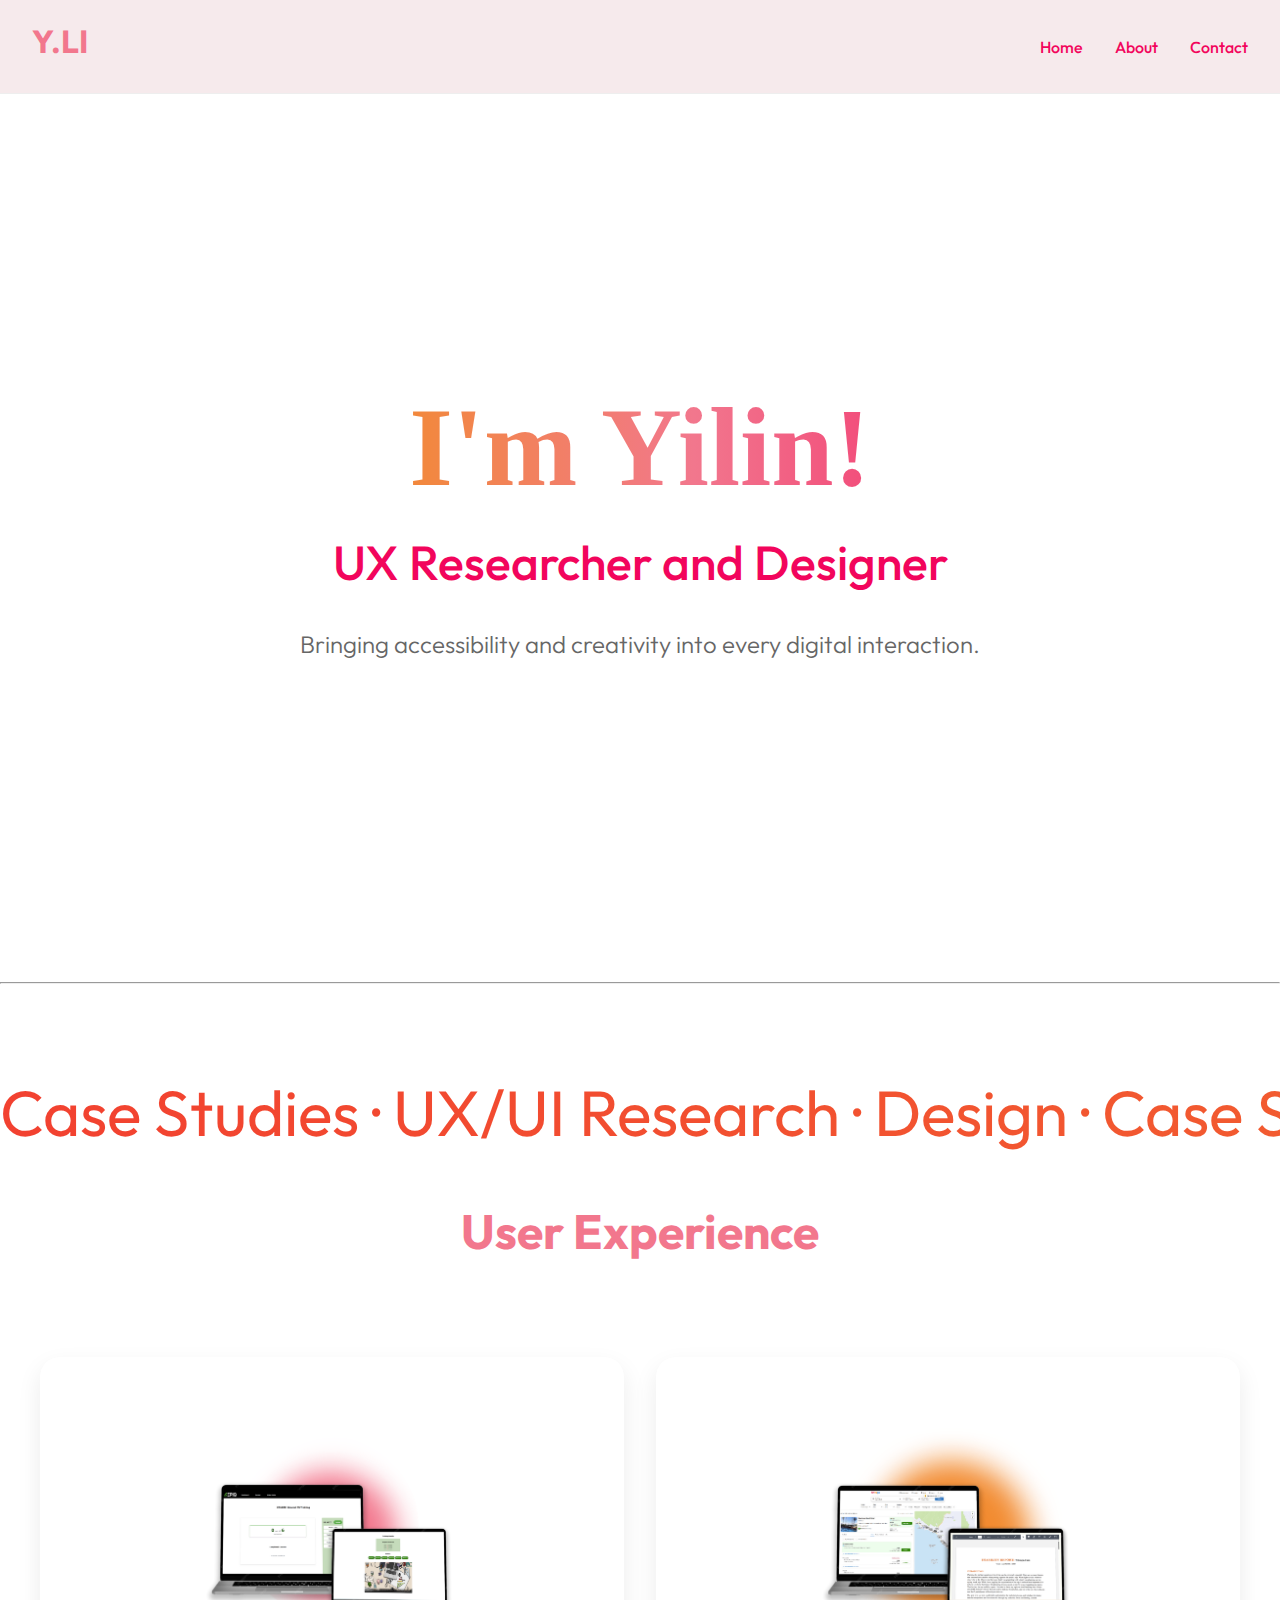
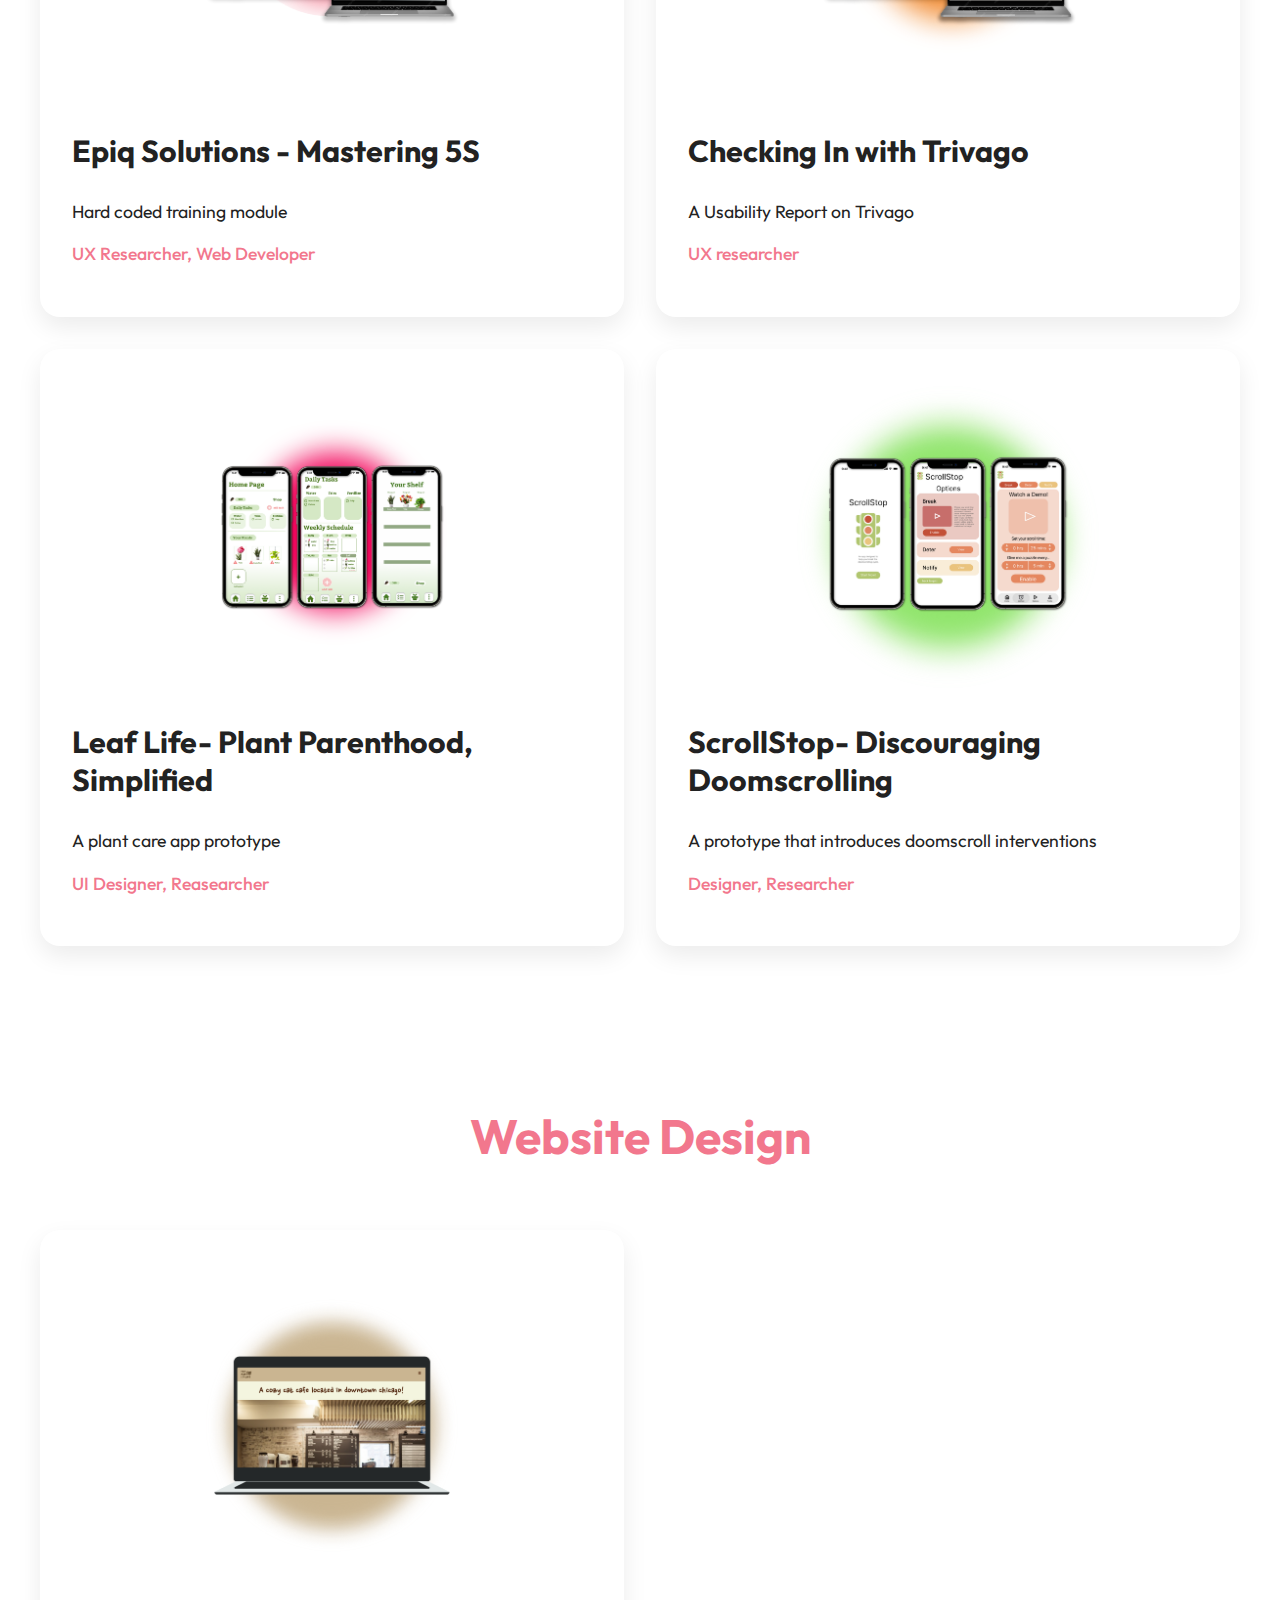
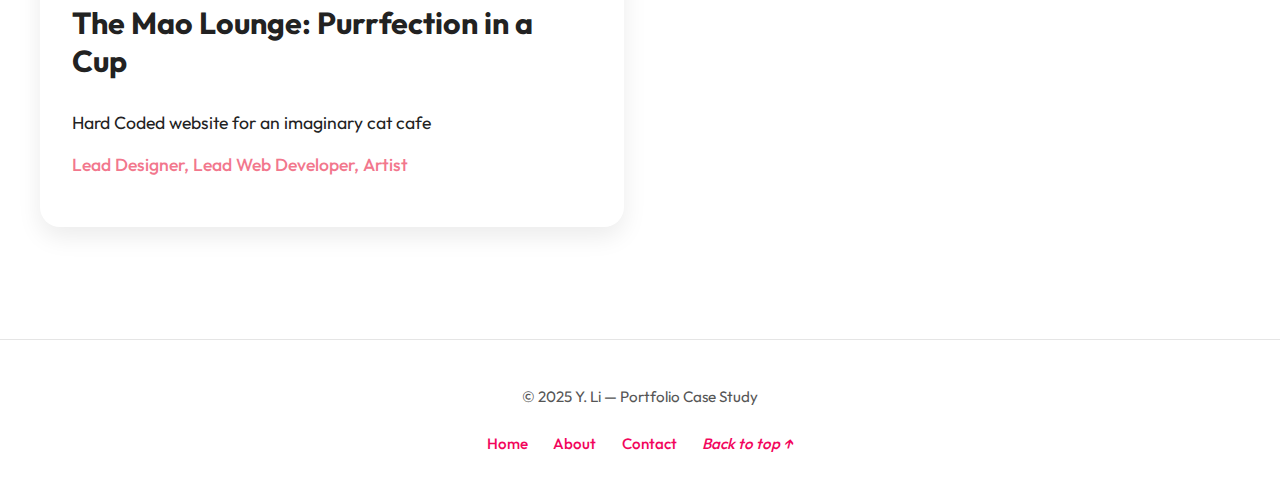
<file: index.html>
<!DOCTYPE html>
<html lang="en">

<head>
    <meta charset="UTF-8">
    <meta name="viewport" content="width=device-width, initial-scale=1.0">
    <title>Document</title>
    <link rel="stylesheet" href="home.css">
    <link rel="preconnect" href="https://fonts.googleapis.com">
    <link rel="preconnect" href="https://fonts.gstatic.com" crossorigin>
    <link href="https://fonts.googleapis.com/css2?family=Outfit:wght@100..900&display=swap" rel="stylesheet">

</head>

<body>
    <header>
        <h1 class="logo">Y.LI</h1>
        <nav>
            <a href="home.html">Home</a>
            <a href="about.html">About</a>
            <a href="contact.html">Contact</a>
        </nav>
    </header>

    <div class="intro">
        <h1>I'm Yilin!</h1>
        <h2>UX Researcher and Designer</h2>
        <h3>Bringing accessibility and creativity into every digital interaction.</h3>
    </div>

    <hr>

    <div class="carousel">
        <div class="carousel-track">
            <span>Case Studies · UX/UI Research · Design · Case Studies · UX/UI Research · Design · </span>
            <span>Case Studies · UX/UI Research · Design · Case Studies · UX/UI Research · Design · </span>
            <span>Case Studies · UX/UI Research · Design · Case Studies · UX/UI Research · Design · </span>
        </div>

        <section id="work">
        <h1 class="sub-sub-heading">User Experience</h1>


    </div>
    <div class="grid-container">
        <a href="case-5s.html" class="box">
            <img class="case-image" src="5s photo.png" alt="5S mockup">
            <h3>Epiq Solutions - Mastering 5S</h3>
            <p>Hard coded training module</p>
            <p class="role">UX Researcher, Web Developer</p>
        </a>
        <a href="study-trivago.html" class="box">
            <img class="case-image" src="trivago.png" alt="5S mockup">
            <h3>Checking In with Trivago</h3>
            <p>A Usability Report on Trivago</p>
            <p class="role">UX researcher</p>
        </a>

        <a href="project-leaflife.html" class="box">
            <img class="case-image" src="leaf.png" alt="5S mockup">
            <h3>Leaf Life- Plant Parenthood, Simplified</h3>
            <p>A plant care app prototype</p>
            <p class="role">UI Designer, Reasearcher</p>
        </a>
        <a href="scrollstop.html" class="box">
            <img class="case-image" src="scroll stop preview.png" alt="5S mockup">
            <h3>ScrollStop- Discouraging Doomscrolling</h3>
            <p>A prototype that introduces doomscroll
                    interventions</p>
            <p class="role">Designer, Researcher</p>
        </a>
    </div>

    <h1 class="sub-sub-headingtwo">Website Design</h1>

    <div class="grid-container">
        <a href="https://liyiyi13.github.io/maolounge/" class="box">
            <img class="case-image" src="maolounge.png" alt="5S mockup">
            <h3>The Mao Lounge: Purrfection in a Cup </h3>
            <p>Hard Coded website for an imaginary cat cafe</p>
            <p class="role">Lead Designer, Lead Web Developer, Artist </p>
        </a>


    </div>
    <footer>
        <div class="footer-container">
            <p class="footer-name">© 2025 Y. Li — Portfolio Case Study</p>
            <div class="footer-links">
                <a href="home.html">Home</a>
                <a href="about.html">About</a>
                <a href="contact.html">Contact</a>
                <a href="#top" class="back-to-top">Back to top ↑</a>
            </div>
        </div>
    </footer>







</body>


</html>
</file>
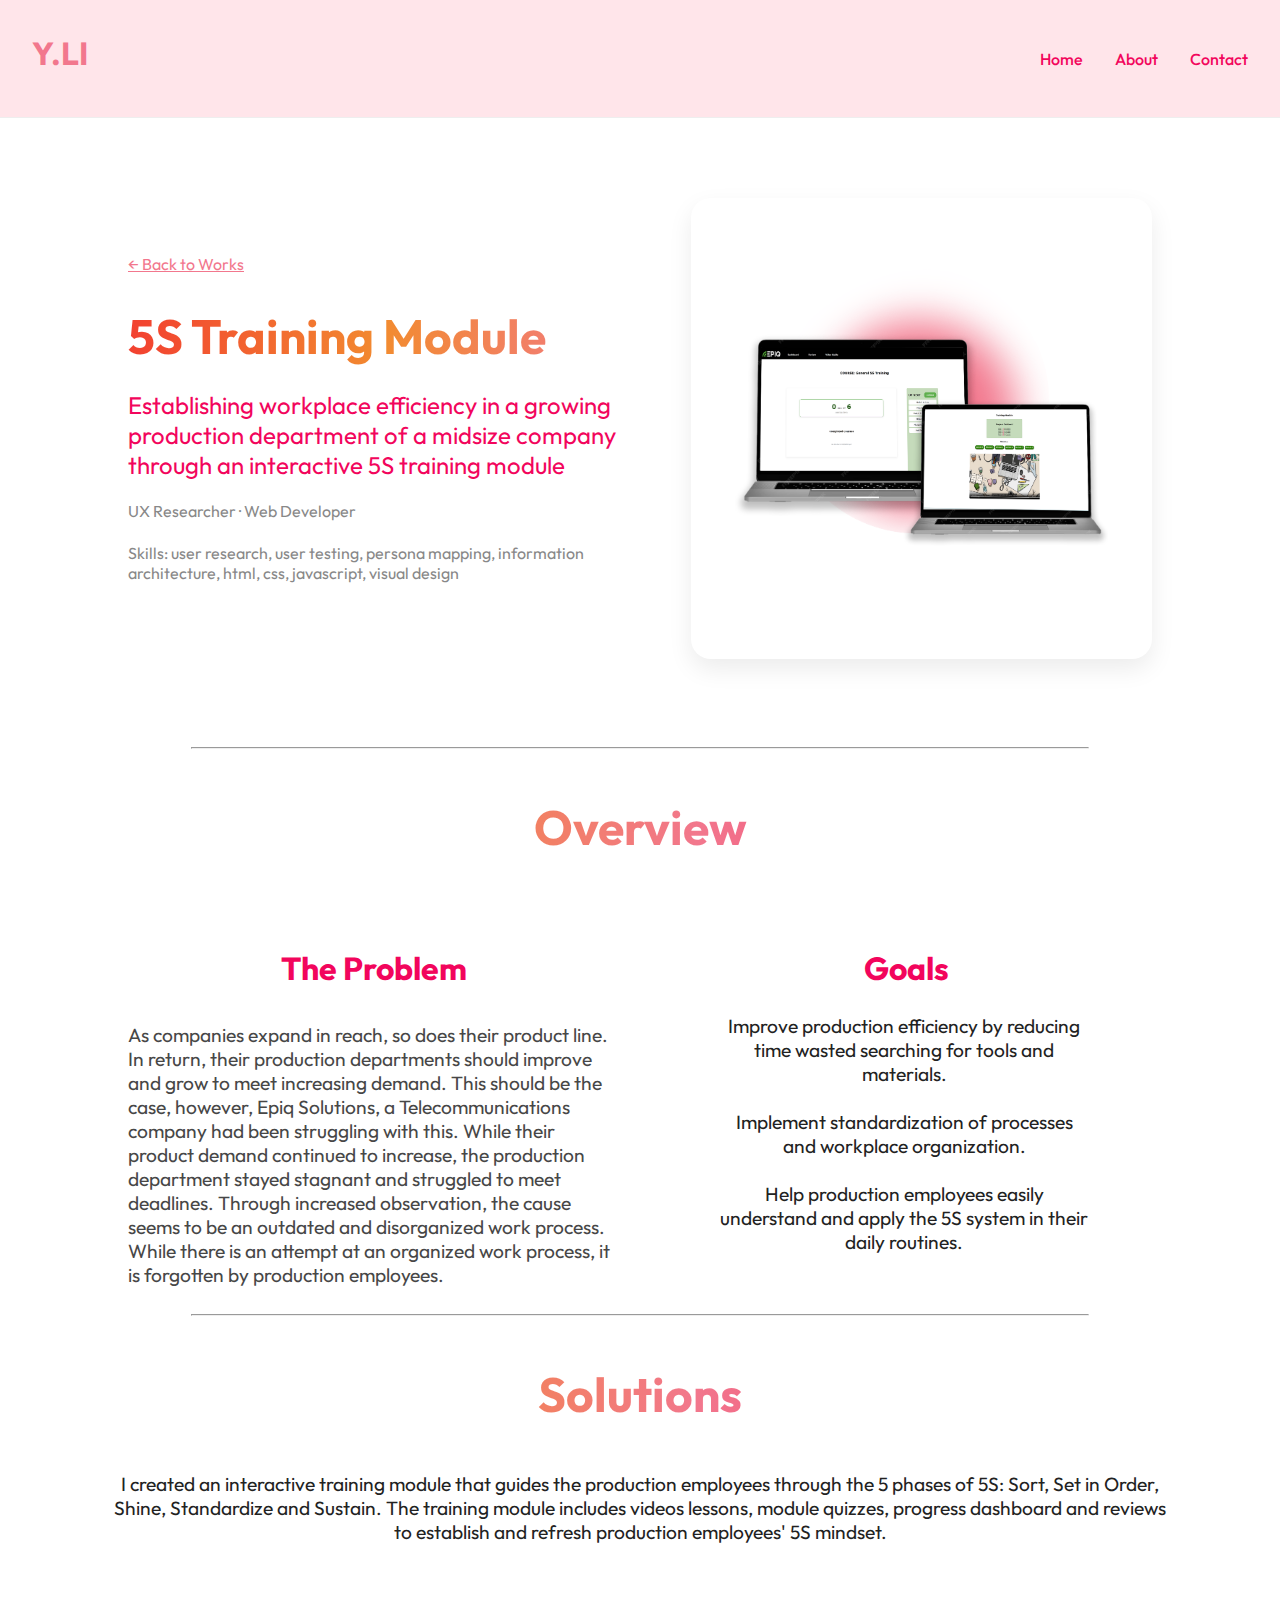
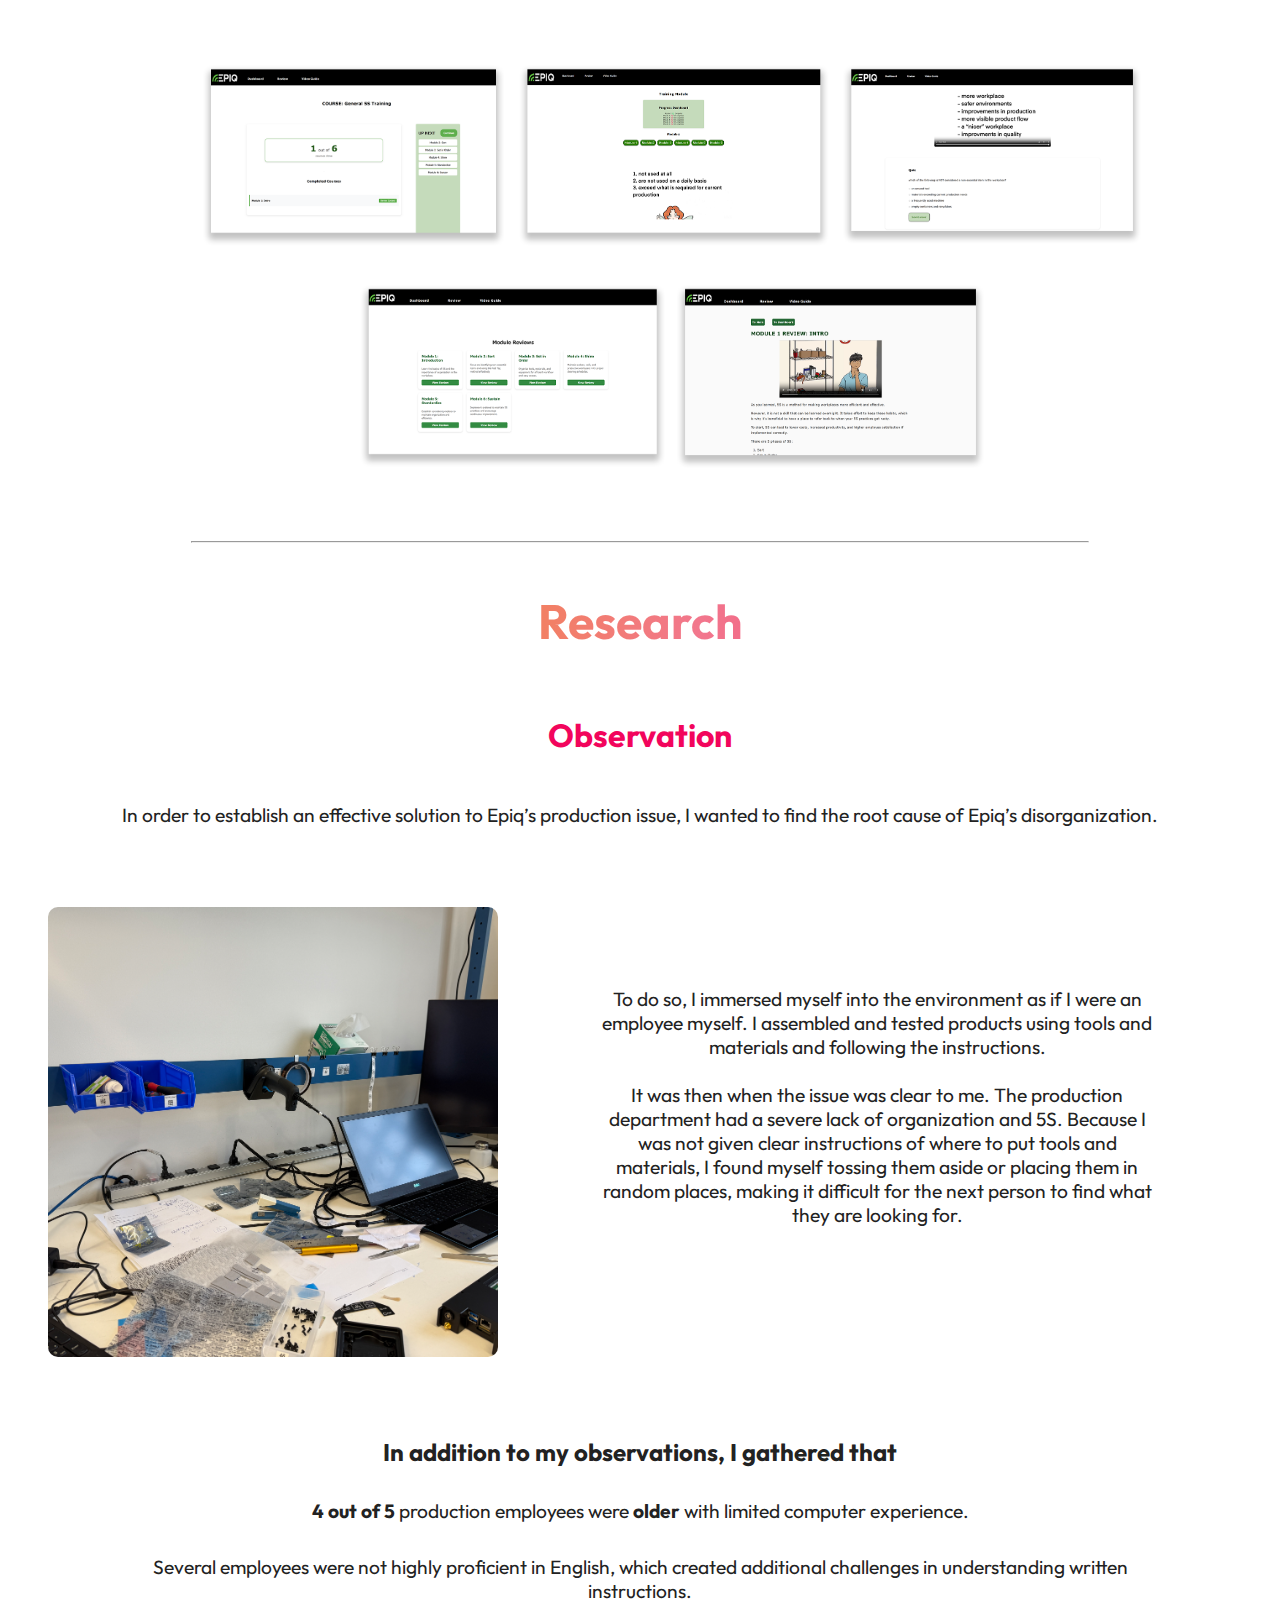
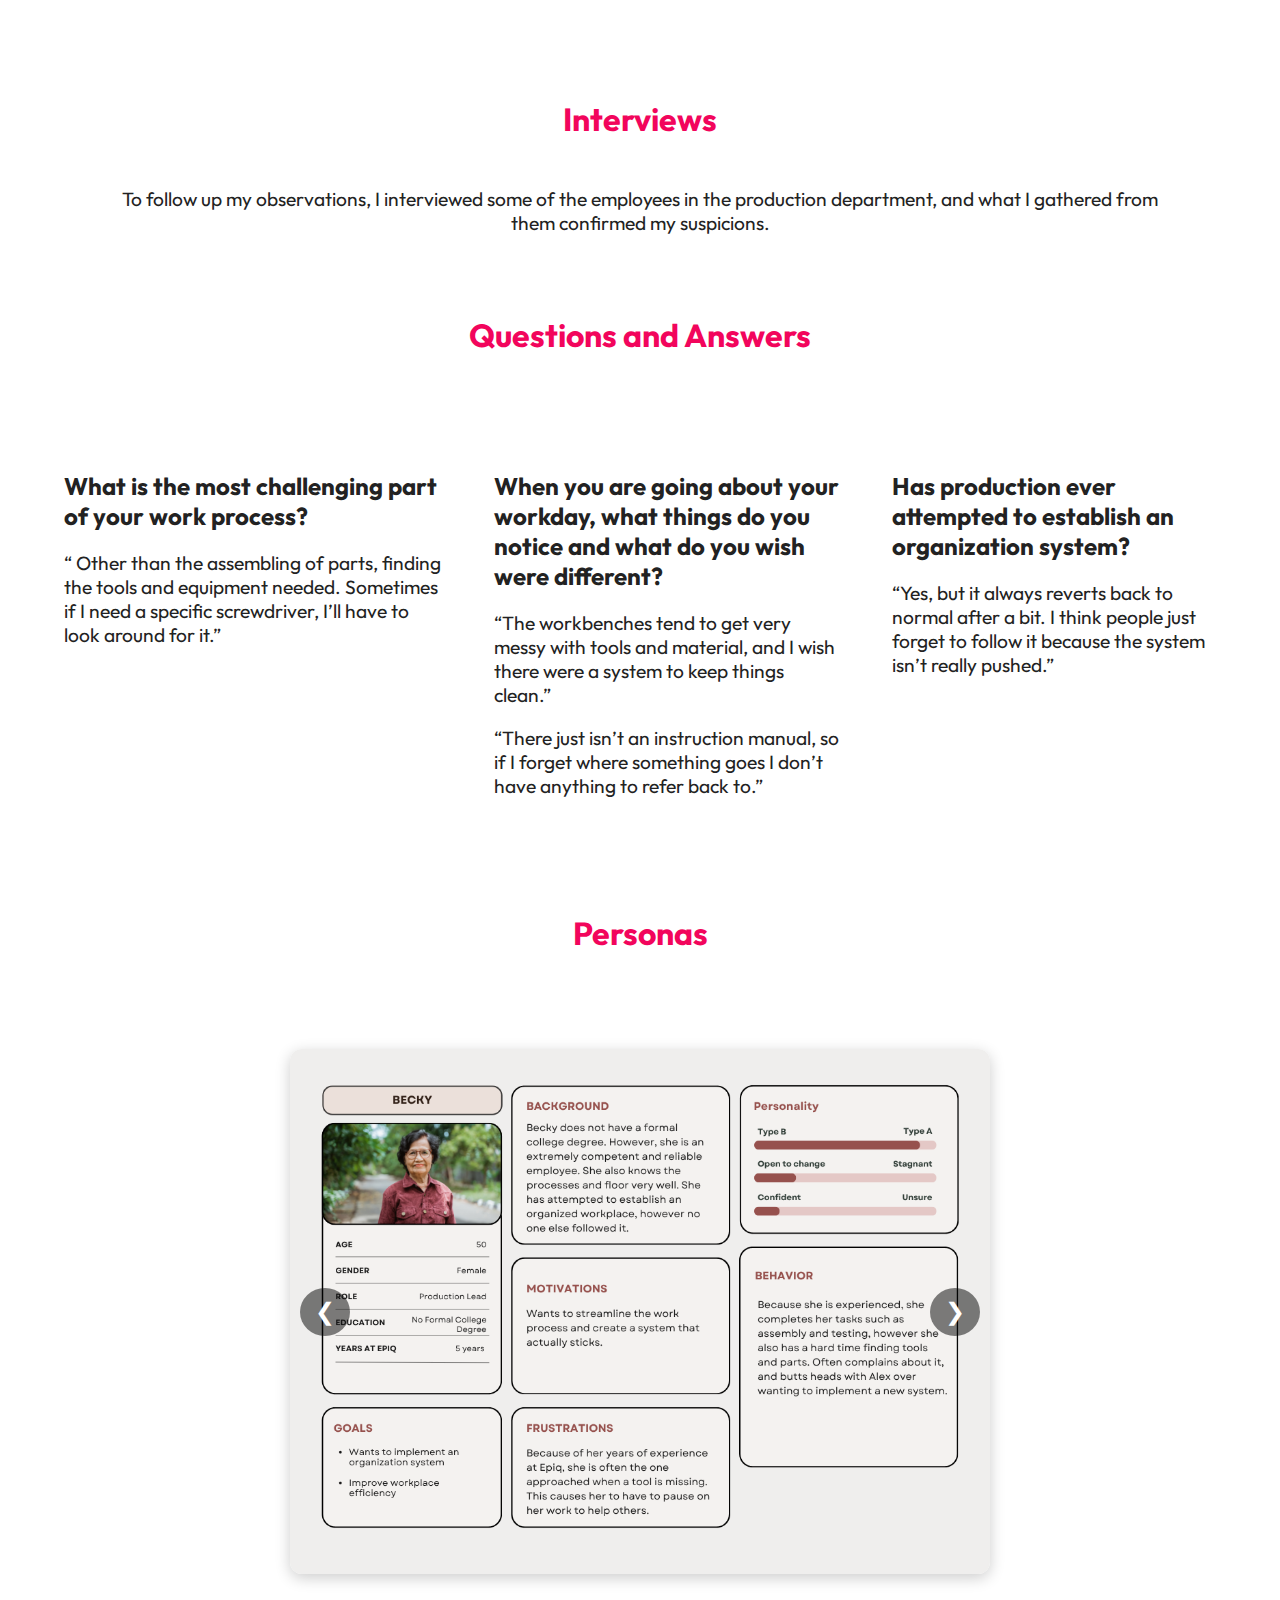
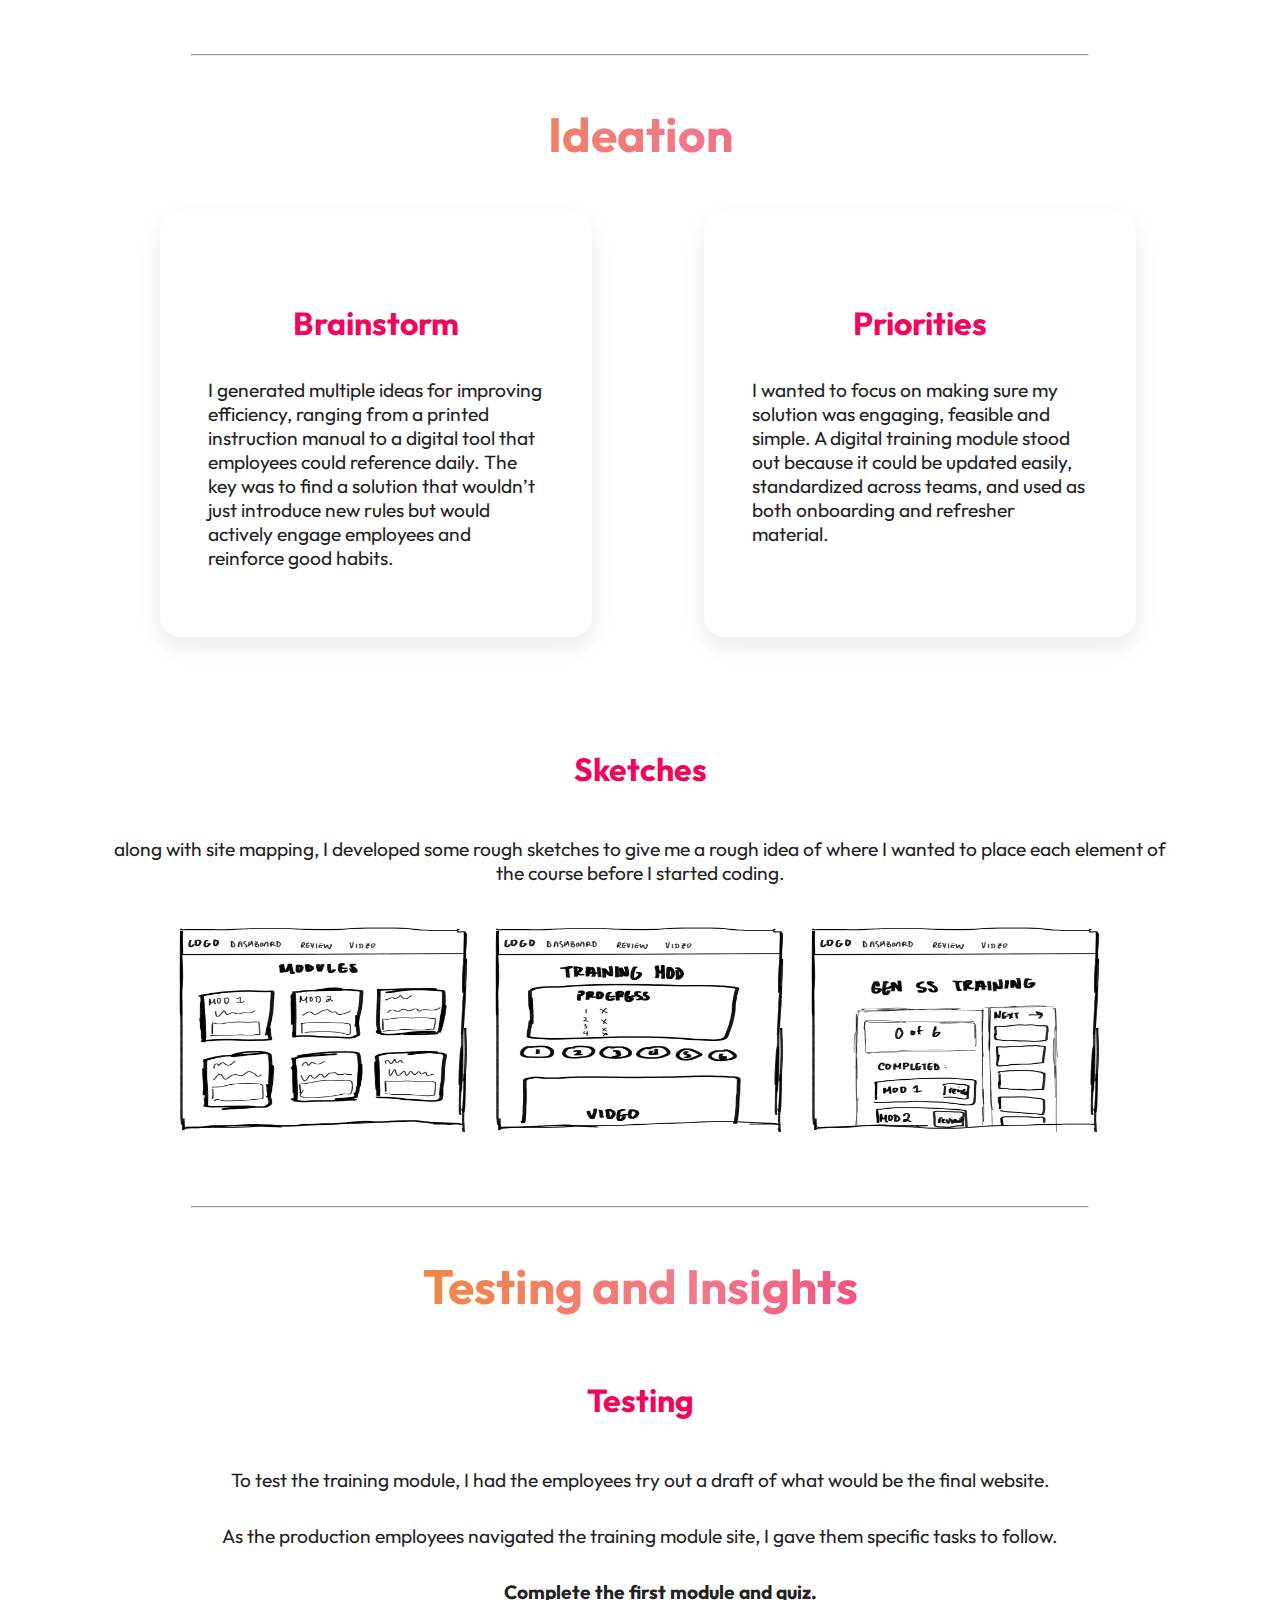
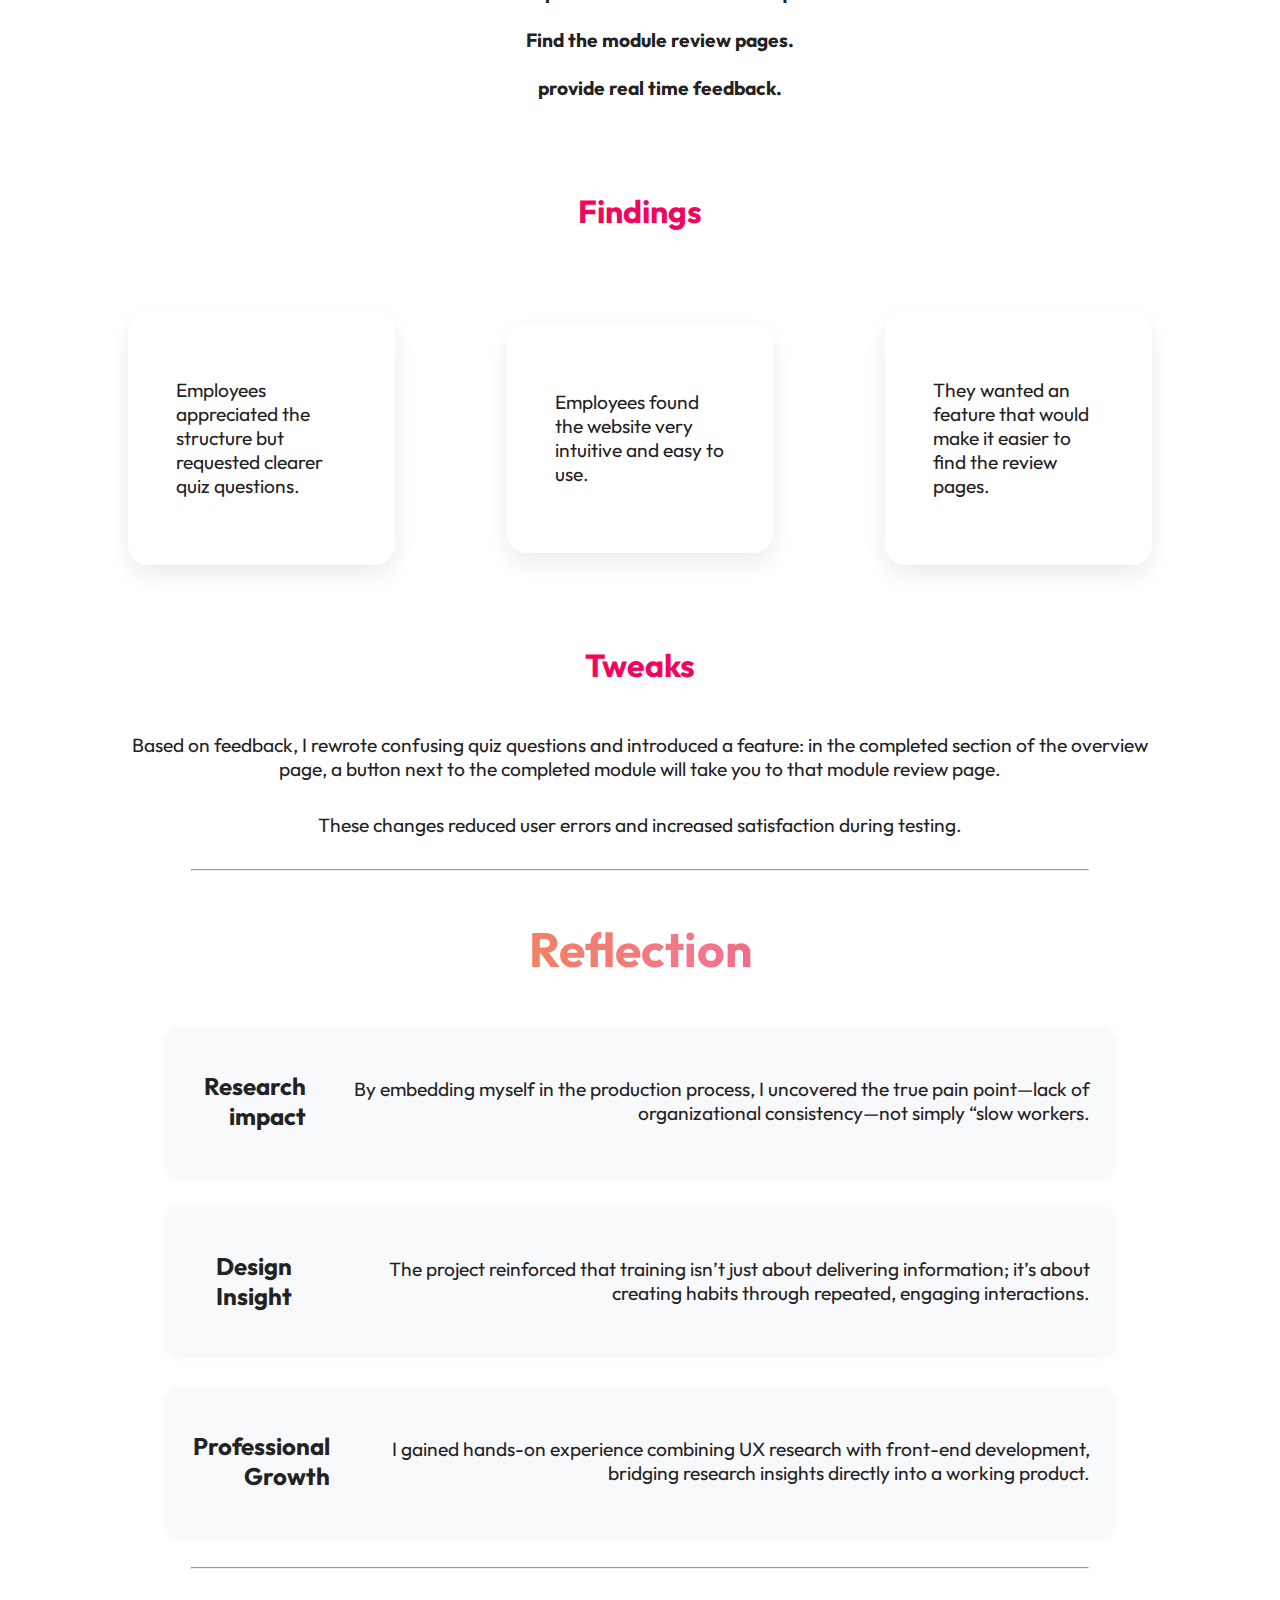
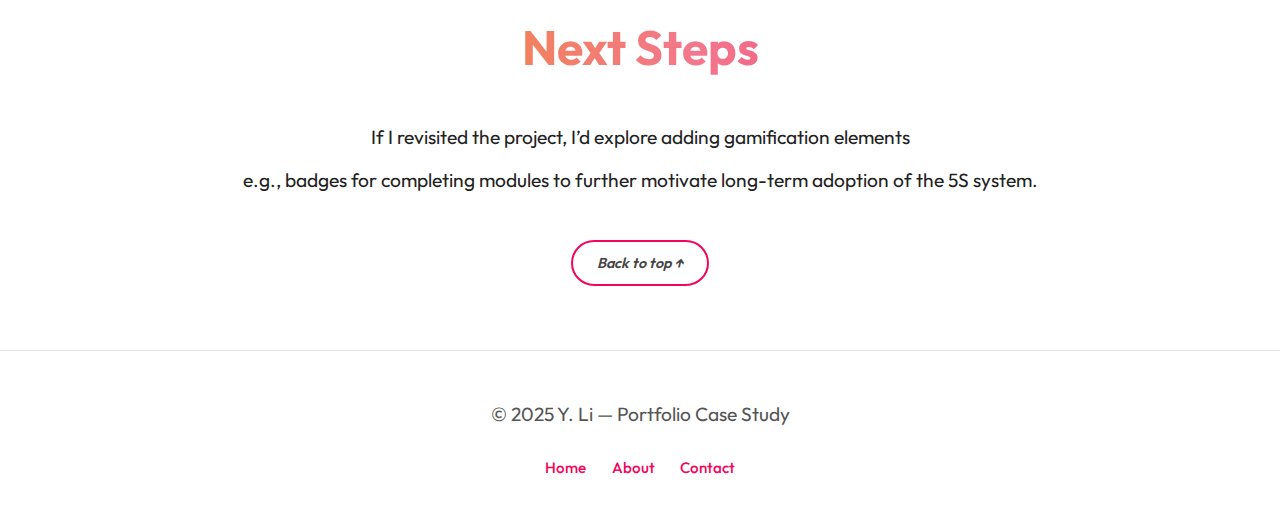
<file: case-5s.html>
<!DOCTYPE html>
<html lang="en">

<head>
    <meta charset="UTF-8">
    <meta name="viewport" content="width=device-width, initial-scale=1.0">
    <title>Document</title>
    <link rel="stylesheet" href="5s.css">
    <link rel="preconnect" href="https://fonts.googleapis.com">
    <link rel="preconnect" href="https://fonts.gstatic.com" crossorigin>
    <link href="https://fonts.googleapis.com/css2?family=Outfit:wght@100..900&display=swap" rel="stylesheet">


</head>

<body>

    <header>
        <h1 class="logo">Y.LI</h1>
        <nav>
            <a href="home.html">Home</a>
            <a href="about.html">About</a>
            <a href="contact.html">Contact</a>
        </nav>
    </header>

    <div class="container">
        <div class="case">
            <div class="case-info">
                <a href="index.html#work" class="back-to-work">← Back to Works</a>

                <h1>5S Training Module</h1>
                <h3>Establishing workplace efficiency in a growing production department of a midsize company through an
                    interactive 5S training module </h3>
                <h4>UX Researcher · Web Developer</h4>
                <h4>Skills: user research, user testing, persona mapping, information architecture, html, css,
                    javascript,
                    visual design</h4>
            </div>
            <img class="case-info-img" src="5s photo.png" alt="mockup">
        </div>

        <hr>

        <h1 class="section-heading">Overview</h1>

        <div class="overview">
            <div class="problem">
                <h2 class="subheading">The Problem</h2>
                <p>As companies expand in reach, so does their product line. In return, their production departments
                    should
                    improve and grow to meet increasing demand. This should be the case, however, Epiq Solutions, a
                    Telecommunications company had been struggling with this. While their product demand continued to
                    increase, the production department stayed stagnant and struggled to meet deadlines. Through
                    increased
                    observation, the cause seems to be an outdated and disorganized work process. While there is an
                    attempt
                    at an organized work process, it is forgotten by production employees. </p>
            </div>
            <div class="goals">
                <h2 class="subheading"> Goals </h2>
                <ul class="goal">
                    <li>Improve production efficiency by reducing time wasted searching for tools and materials.</li>
                    <br>
                    <li>Implement standardization of processes and workplace organization.</li>
                    <br>
                    <li>Help production employees easily understand and apply the 5S system in their daily routines.
                    </li>
                </ul>
            </div>
        </div>

        <hr>

        <h2 class="section-heading">Solutions</h2>
        <p class="paragraph"> I created an interactive training module that guides the production employees through the
            5
            phases of 5S: Sort, Set in Order, Shine, Standardize and Sustain. The training module includes videos
            lessons,
            module quizzes, progress dashboard and reviews to establish and refresh production employees' 5S mindset.
        </p>
        <img class="example" src="training.png" alt="training mod photo">

        <hr>
        <h1 class="section-heading">Research</h1>

        <div class="observation">
            <h2 class="subheading"> Observation </h2>
            <p class="paragraph">In order to establish an effective solution to Epiq’s production issue, I wanted to
                find the root cause
                of
                Epiq’s disorganization.</p>
            <div class="observation-box">
                <img class="workspace" src="IMG_7063.jpg" alt="workspace">
                <p class="obs-text">To do so, I immersed myself into the environment as if I were an employee myself. I
                    assembled and tested
                    products using tools and materials and following the instructions.
                    <br>
                    <br>
                    It was then when the issue was clear
                    to me. The production department had a severe lack of organization and 5S. Because I was not given
                    clear
                    instructions of where to put tools and materials, I found myself tossing them aside or placing them
                    in
                    random places, making it difficult for the next person to find what they are looking for.
                </p>
            </div>

            <div>
                <h2> In addition to my observations, I gathered that</h2>
                <p class="paragraph">
                    <strong>4 out of 5</strong> production employees were <strong>older</strong> with limited computer
                    experience.
                </p>
                <p class="paragraph">Several employees were <bold>not highly proficient in English,</bold> which created
                    additional
                    challenges in understanding written instructions.</p>

            </div>
        </div>

        <div class="interview-main">
            <h2 class="subheading">Interviews</h2>
            <p class="paragraph-interview">To follow up my observations, I interviewed some of the employees in the
                production
                department, and what I gathered from them confirmed my suspicions.
            </p>
            <h2 class="subheading">Questions and Answers</h2>
            <div class="interview">
                <div class="interview-box">
                    <h2>What is the most challenging part of your work process?</h2>
                    <p>“ Other than the assembling of parts, finding the tools and equipment needed. Sometimes
                        if I need
                        a specific screwdriver, I’ll have to look around for it.”</p>
                </div>
                <div class="interview-box">
                    <h2>When you are going about your workday, what things do you notice and what do you wish
                        were
                        different?</h2>
                    <p>“The workbenches tend to get very messy with tools and material, and I wish there were a
                        system
                        to keep things clean.”</p>
                    <p>“There just isn’t an instruction manual, so if I forget where something goes I don’t have
                        anything to refer back to.”</p>
                </div>
                <div class="interview-box">
                    <h2>Has production ever attempted to establish an organization system?</h2>
                    <p>“Yes, but it always reverts back to normal after a bit. I think people just forget to
                        follow it
                        because the system isn’t really pushed.”</p>
                </div>
            </div>
        </div>


        <h2 class="subheading">Personas</h2>
        <div class="interview">
            <div class="slider">
                <div class="slides">
                    <img src="1.png" class="active">
                    <img src="2.png">
                    <img src="3.png">
                </div>

                <button class="prev">&#10094;</button>
                <button class="next">&#10095;</button>
            </div>
        </div>

        <hr>

        <h1 class="section-heading">Ideation</h1>
        <div class="brainstorm">
            <div class="page">
                <h2 class="subheading">Brainstorm</h2>
                <p>I generated multiple ideas for improving efficiency, ranging from a printed instruction manual to a
                    digital tool that employees could reference daily. The key was to find a solution that wouldn’t just
                    introduce new rules but would actively engage employees and reinforce good habits.</p>

            </div>
            <div class="page">
                <h2 class="subheading">Priorities</h2>
                <p> I wanted to focus on making sure my solution was engaging, feasible and simple. A digital training
                    module stood out because it could be updated easily, standardized across teams, and used as both
                    onboarding and refresher material.</p>
            </div>
        </div>

        <h2 class="subheading">Sketches</h2>
        <div>
            <p class="paragraph"> along with site mapping, I developed some rough sketches to give me a rough idea of
                where I
                wanted
                to place each element of the course before I started coding. </p>
            <div class="sketch-img-box">
                <img class="sketch-img" src="Untitled_Artwork.jpg" alt="">
                <img class="sketch-img" src="Untitled_Artwork 1.jpg" alt="">
                <img class="sketch-img" src="Untitled_Artwork 2.jpg" alt="">
            </div>
        </div>

        <hr>

        <h1 class="section-heading">Testing and Insights</h1>
        <h2 class="subheading">Testing</h2>
        <p class="paragraph"> To test the training module, I had the employees try out a draft of what would be the final website.</p>
        <p class="paragraph">As the production employees navigated the training module site, I gave them specific tasks
            to
            follow. 
        </p>
        <ul>
            <strong>
                <li>Complete the first module and quiz.</li>
                <br>
                <li>Find the module review pages.</li>
                <br>
                <li>provide real time feedback.</li>
            </strong>
        </ul>
        <h2 class="subheading">Findings</h2>
        <div class="brainstorm-2">
            <div class="page">
                <p>Employees appreciated the structure but requested clearer quiz questions. </p>
            </div>
            <div class="page">
                <p>Employees found the website very intuitive and easy to use.</p>
            </div>
            <div class="page">
                <p>They wanted an feature that would make it easier to find the review pages.</p>
            </div>
        </div>
        <h1 class="subheading">Tweaks</h1>
        <p class="paragraph">Based on feedback, I rewrote confusing quiz questions and introduced
            a feature: in the completed section of the overview page, a button next to the completed module
            will
            take you to that module review page.
        </p>
        <p class="paragraph">
            These changes reduced user errors and increased satisfaction during testing.
        </p>
        <hr>
        <h1 class="section-heading">Reflection</h1>
        <div class="reflection-left">
            <h2>Research impact</h2>
            <p>By embedding myself in the production process, I uncovered the true pain point—lack of
                organizational consistency—not simply “slow workers.</p>
        </div>
        <div class="reflection-left">
            <h2>Design Insight</h2>
            <p>The project reinforced that training isn’t just about delivering information; it’s about
                creating
                habits through repeated, engaging interactions.</p>

        </div>
        <div class="reflection-left">
            <h2>Professional Growth</h2>
            <p> I gained hands-on experience combining UX research with front-end development, bridging
                research
                insights directly into a working product.</p>
        </div>
        <hr>
        <h1 class="section-heading">Next Steps</h1>
        <div class="paragraph">
            <p>If I revisited the project, I’d explore adding gamification elements</p>
            <p>e.g., badges for completing modules to further motivate long-term adoption of the 5S system.</p>
        </div>

    </div>
    <a href="#top" class="back-to-top">Back to top ↑</a>
    <footer>
        <div class="footer-container">
            <p class="footer-name">© 2025 Y. Li — Portfolio Case Study</p>
            <div class="footer-links">
                <a href="home.html">Home</a>
                <a href="about.html">About</a>
                <a href="contact.html">Contact</a>
            </div>
        </div>
    </footer>






    <script>
        const slides = document.querySelectorAll('.slides img');
        let current = 0;

        function showSlide(index) {
            slides.forEach(img => img.classList.remove('active'));
            slides[index].classList.add('active');
        }

        document.querySelector('.next').addEventListener('click', () => {
            current = (current + 1) % slides.length;
            showSlide(current);
        });

        document.querySelector('.prev').addEventListener('click', () => {
            current = (current - 1 + slides.length) % slides.length;
            showSlide(current);
        });
    </script>

</body>


</html>
</file>
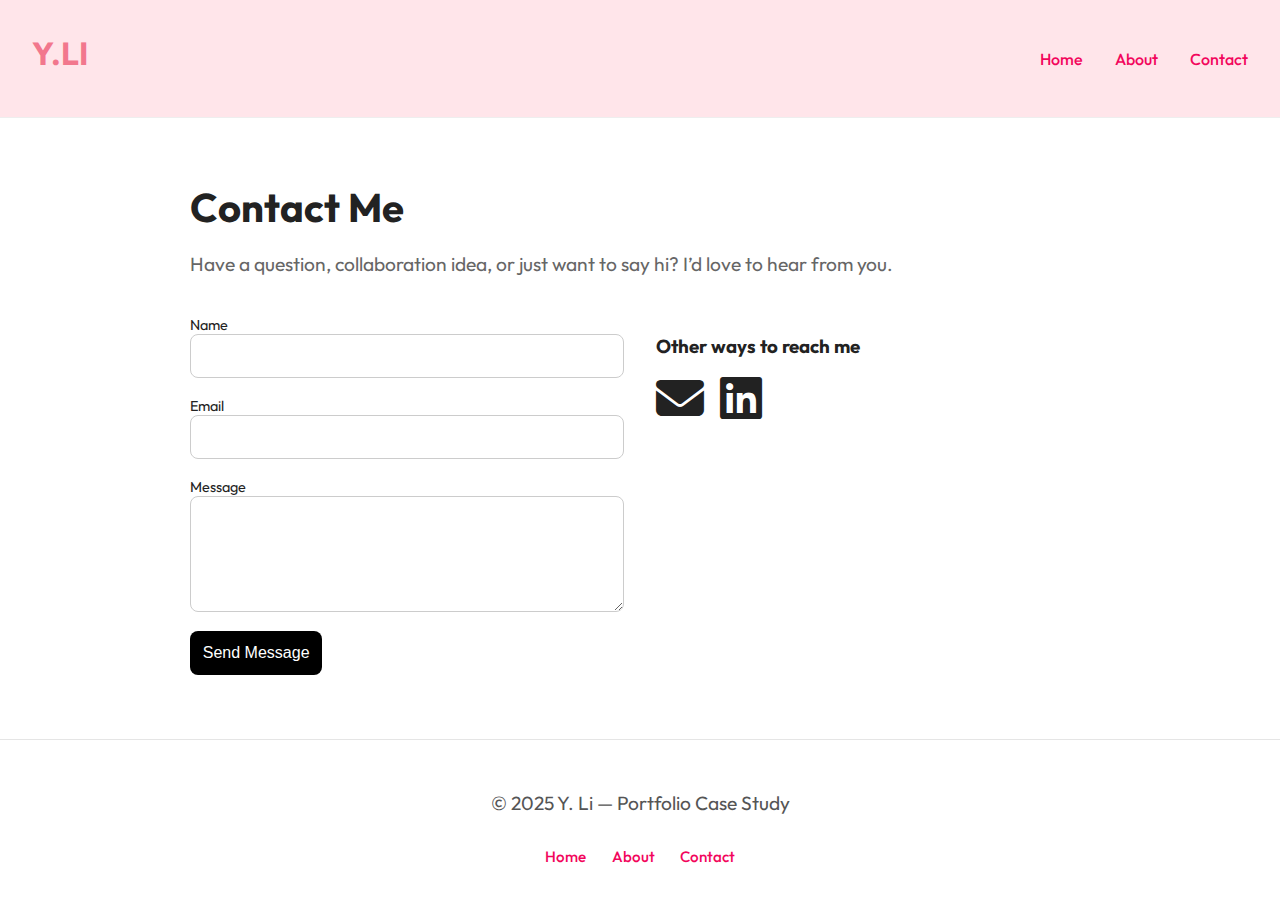
<file: contact.html>
<!DOCTYPE html>
<html lang="en">

<head>
    <meta charset="UTF-8">
    <meta name="viewport" content="width=device-width, initial-scale=1.0">
    <link rel="stylesheet" href="5s.css">
    <link rel="stylesheet" href="contact.css">
    <link rel="preconnect" href="https://fonts.googleapis.com">
    <link rel="preconnect" href="https://fonts.gstatic.com" crossorigin>
    <link href="https://fonts.googleapis.com/css2?family=Outfit:wght@100..900&display=swap" rel="stylesheet">
    <link rel="stylesheet" href="https://cdnjs.cloudflare.com/ajax/libs/font-awesome/6.5.1/css/all.min.css"
        integrity="sha512-KY4eYx3Z+..." crossorigin="anonymous" referrerpolicy="no-referrer" />

    <title>Document</title>
</head>

<body>
    <header>
        <h1 class="logo">Y.LI</h1>
        <nav>
            <a href="index.html">Home</a>
            <a href="about.html">About</a>
            <a href="contact.html">Contact</a>
        </nav>
    </header>

    <section class="contact">
        <h1>Contact Me</h1>
        <p class="subtitle">
            Have a question, collaboration idea, or just want to say hi?
            I’d love to hear from you.
        </p>

        <div class="contact-container">
            <form class="contact-form" action="https://formspree.io/f/xyzabcd" method="POST">
                <label>
                    Name
                    <input type="text" name="name" required />
                </label>

                <label>
                    Email
                    <input type="email" name="email" required />
                </label>

                <label>
                    Message
                    <textarea name="message" rows="5" required></textarea>
                </label>

                <button type="submit">Send Message</button>
            </form>

            <div class="contact-info">
                <h3>Other ways to reach me</h3>
                <div class="contact-options">
                    <i class="fa-solid fa-envelope fa-3x"></i>
                    <i class="fa-brands fa-linkedin fa-3x"></i>
                </div>

            </div>
        </div>
    </section>

    <footer>
        <div class="footer-container">
            <p class="footer-name">© 2025 Y. Li — Portfolio Case Study</p>
            <div class="footer-links">
                <a href="home.html">Home</a>
                <a href="about.html">About</a>
                <a href="contact.html">Contact</a>
                
            </div>
        </div>
    </footer>


</body>


</html>
</file>
<file: home.css>
/* ——— GENERAL STYLING ——— */
body {
  background-color: #fff;
  margin: 0;
  font-family: "Outfit", sans-serif;
  color: #222;
}




.logo {
  color: #F2778D;
  font-size: 2rem;
  font-weight: 700;
  margin-bottom: 2rem;
}

/* ——— NAVIGATION ——— */
header {
  display: flex;
  align-items: center;
  justify-content: space-between;
  padding: 0rem 2rem;
  border-bottom: 1px solid #eee;
  background-color: #f6eaec;
}

nav ul {
  margin: 0;
  padding: 0;
  list-style: none;
}


nav {
  display: flex;
  gap: 2rem;
  font-size: 1rem;
}

nav a {
  text-decoration: none;
  color: #F2055C;
  font-weight: 500;
  position: relative;
  transition: all 0.3s ease;

}

nav a::after {
  content: '';
  position: absolute;
  width: 0%;
  height: 2px;
  left: 0;
  bottom: -4px;
  background: linear-gradient(90deg, #F24130, #F28B30, #F2778D);
  transition: width 0.3s ease;
}

nav a:hover {
  color: #F28B30;
}

nav a:hover::after {
  width: 100%;
}



/* ——— INTRO SECTION ——— */
.intro {
  background-color: #fff;
  padding: 80px 100px;
  min-height: 80vh;
  display: flex;
  flex-direction: column;
  justify-content: center;
}

.intro h1 {
  font-size: 7rem;
  font-family: "Playfair Display", serif;
  background: linear-gradient(90deg, #F24130 0%, #F28B30 25%, #F2778D 55%, #F2055C 100%);
  -webkit-background-clip: text;
  -webkit-text-fill-color: transparent;
  margin: 0 0 20px;
}

.intro h2 {
  font-size: 3rem;
  color: #F2055C;
  font-weight: 500;
  margin: 0 0 10px;
  text-align: center;
}

.intro h3 {
  font-size: 1.5rem;
  color: #666;
  font-weight: 300;
  line-height: 1.5;
  text-align: center;
}

/* ——— CAROUSEL ——— */
.carousel {
  overflow: hidden;
  white-space: nowrap;
  padding: 5rem 0;
}

.carousel-track {
  display: flex;
  width: max-content;
  animation: scroll 60s linear infinite;
  font-size: 4rem;
  font-family: "Outfit", sans-serif;
  background: linear-gradient(90deg, #F24130 0%, #F28B30 55%, #fcbf0a 100%);
  -webkit-background-clip: text;
  -webkit-text-fill-color: transparent;
}

.carousel-track span {
  flex-shrink: 0;
  padding-right: 4rem;
}

@keyframes scroll {
  0% { transform: translateX(0); }
  100% { transform: translateX(-50%); }
}

/* ——— SECTION HEADERS ——— */
.intro h1{
  text-align: center;
}

.sub-sub-heading {
  margin: 0;
  padding: 0;
  color: #F2778D;
  font-size: 3rem;
  padding-top: 3rem;
  text-align: center;
}

.sub-sub-headingtwo {
  margin: 0;
  padding: 0;
  color: #F2778D;
  font-size: 3rem;
  padding: 3rem;
  text-align: center;
}

/* ——— PROJECT GRID ——— */
.grid-container {
  display: grid;
  grid-template-columns: repeat(2, 1fr); /* FORCE 2 PER ROW */
  gap: 32px;
  max-width: 1200px;
  margin: 0 auto 6rem;
  padding: 1rem 1rem;
}
.box {
  background-color: #fff;
  border-radius: 20px;
  box-shadow: 0 10px 25px rgba(0,0,0,0.08);
  padding: 2rem;
  transition: all 0.3s ease;
  display: flex;
  flex-direction: column;
  align-items: center; /* centers image horizontally */
}

.box:hover {
  transform: translateY(-8px);
  box-shadow: 0 15px 30px rgba(0,0,0,0.1);
}

.case-image {
  width: 60%;
  max-width: 60%;
  display: block;
  margin: 0 auto 1rem; /* centers image */
  object-fit: cover;
}

.box h3 {
  font-size: 1.9rem;
}

.box p {
  font-size: 1.1rem;   /* ↓ from 1.4rem */
  line-height: 1.4;
}

.role {
  color: #F2778D;
  font-weight: 500;
  font-size: 1.05rem;
}

.box {
  text-decoration: none;
  color: inherit;
  display: block;
}

/* ——— FOOTER (OPTIONAL) ——— */
footer {
  text-align: center;
  padding: 4rem;
  font-size: 1.2rem;
  color: #777;
  border-top: 1px solid #eee;
}

.role {
  color: #F2778D; /* or any accent color you want */
  font-weight: 500;
  font-size: 1.3rem;
}

.box{ 
  text-decoration: none; /* removes blue underline */
  color: inherit;         /* keeps your text color consistent */
  display: block;
}

footer {
    background-color: #fff;
    border-top: 1px solid #e5e5e5;
    padding: 2rem 3rem;
    margin-top: 4rem;
    text-align: center;
    font-size: 0.95rem;
    color: #555;
}

.footer-container {
    display: flex;
    flex-direction: column;
    align-items: center;
    gap: 0.8rem;
}

.footer-links a {
    margin: 0 0.7rem;
    color: #F2055C;
    text-decoration: none;
    font-weight: 500;
    transition: color 0.3s ease;
}

.footer-links a:hover {
    color: #004b88;
    text-decoration: underline;
}

.back-to-top {
    font-style: italic;
    color: #444;
}
</file>
<file: 5s.css>
/* ——— GENERAL STYLING ——— */
body {
  background-color: #fff;
  margin: 0;
  font-family: "Outfit", sans-serif;
  color: #222;
}


header {
  display: flex;
  align-items: center;
  justify-content: space-between;
  padding: 0.75rem 2rem;
  border-bottom: 1px solid #eee;
  background-color: #ffe5ea;
}

nav ul {
  margin: 0;
  padding: 0;
  list-style: none;
}



.logo {
  color: #F2778D;
  font-size: 2rem;
  font-weight: 700;
  margin-bottom: 2rem;
}

/* ——— NAVIGATION ——— */
nav {
  display: flex;
  gap: 2rem;
  font-size: 1rem;
}

nav a {
  text-decoration: none;
  color: #F2055C;
  font-weight: 500;
  position: relative;
  transition: all 0.3s ease;
}

nav a::after {
  content: '';
  position: absolute;
  width: 0%;
  height: 2px;
  left: 0;
  bottom: -4px;
  background: linear-gradient(90deg, #F24130, #F28B30, #F2778D);
  transition: width 0.3s ease;
}

nav a:hover {
  color: #F28B30;
}

nav a:hover::after {
  width: 100%;
}

.intro{ 
  padding: 6rem;
}
.intro h1 {
  font-size: 5rem;
  font-family: "Playfair Display", serif;
  background: linear-gradient(90deg, #F24130 0%, #F28B30 25%, #F2778D 55%, #F2055C 100%);
  -webkit-background-clip: text;
  -webkit-text-fill-color: transparent;
  margin: 0 0 20px;
  text-align: center;
}

.scrollstop-heading{ 
  text-align: center;
}
/* ——— FOOTER (OPTIONAL) ——— */
footer {
  text-align: center;
  padding: 4rem;
  font-size: 1.2rem;
  color: #777;
  border-top: 1px solid #eee;
}

.role {
  color: #F2778D;
  /* or any accent color you want */
  font-weight: 500;
  font-size: 1.3rem;
}

.box {
  text-decoration: none;
  /* removes blue underline */
  color: inherit;
  /* keeps your text color consistent */
  display: block;
}

/* ——— CASE STUDY PAGE ——— */
.case {
  display: flex;
  align-items: center;
  justify-content: space-between;
  gap: 3rem;
  padding: 5rem 10%;
  background-color: #fff;
}

.case-info,
.example {
  max-width: 50%;
}

.case-info h1 {
  font-size: 3rem;
  background: linear-gradient(90deg, #F24130, #F28B30, #F2778D);
  -webkit-background-clip: text;
  -webkit-text-fill-color: transparent;
  margin-bottom: 1rem;
  text-align: left;
}

.case-info h3 {
  font-size: 1.5rem;
  color: #F2055C;
  font-weight: 400;
  margin-bottom: 0.5rem;
}

.case-info h4 {
  font-size: 1rem;
  color: #888;
  font-weight: 400;
}

.case-info-img {
  width: 45%;
  border-radius: 20px;
  box-shadow: 0 10px 25px rgba(0, 0, 0, 0.08);
}

/* ——— CASE STUDY CONTENT SECTIONS ——— */
.section {
  max-width: 900px;
  margin: 6rem auto;
  padding: 0 2rem;
}

.section h2 {
  font-size: 3rem;
  background: linear-gradient(90deg, #F24130, #F28B30, #F2778D);
  -webkit-background-clip: text;
  -webkit-text-fill-color: transparent;
  margin-bottom: 1rem;
}

.section p {
  font-size: 1.4rem;
  line-height: 1.8;
  color: #444;
  margin-bottom: 2rem;
}

/* Optional: for clean dividers between sections */
.section-divider {
  width: 60%;
  height: 1px;
  background-color: #eee;
  margin: 4rem auto;
}


hr {
  width: 70%;
}

.overview {
  display: flex;
  flex-direction: row;
  gap: 6rem;
  font-size: 1.5rem;
  font-weight: light;
}

.subheading {
  text-align: center;
  color: #F2055C;
  font-size: 2rem;
  padding: 1rem;
}


.problem {
  color: #474747;
  width: 2000px;
}


.paragraph {
  font-size: 1.2rem;
  margin-bottom: 0px;
  text-align: center;
  margin: 2rem 7rem;
}

.paragraph-interview{
  font-size: 1.2rem;
  padding-bottom: 2rem;
  text-align: center;
  margin: 2rem 7rem;
}
.example {
  max-width: 80%;
  margin-left: 10rem;
}

.section-heading {
  background: linear-gradient(90deg, #F24130 0%, #F28B30 25%, #F2778D 55%, #F2055C 100%);
  -webkit-background-clip: text;
  -webkit-text-fill-color: transparent;
  font-size: 3rem;
  text-align: center;
  margin: 3rem;
}

.sub-sub-heading {
  margin: 0;
  padding: 0;
  color: #F2778D;
  font-size: 1.7rem;
  text-align: center;
}

.observation {
  text-align: center;

}

p {
  font-size: 1.2rem;
}

.observation-box {
  max-width: 100%;
    display: flex;
    align-items: flex-start;
    gap: 1.5rem;
    margin: 2rem 0;
    padding: 3rem;
}

.workspace {
    width: 450px;         /* choose the size you want */
    height: auto;         /* prevents stretching */
    border-radius: 10px;
    object-fit: cover;    /* keeps proportions if using fixed height */
}

.interview-main {
  margin-top: 5rem;

}


.obs-text {
  margin: 5rem;
  width: 60%;
  text-align: center;

  
}

.text{
  width: 85%;
  text-align: center;
  font: 1.5rem;
  margin-left: 7rem;

}

.section-heading-trivago{
  margin-bottom: 3rem;
}

.interview {
  display: flex;
  flex-direction: row;
  margin-left: 4rem;
  gap: 3rem;
  width: 90%;
  margin-bottom: 5rem;
  margin-top: 5rem;
}

.qanda {
  font-size: 2rem;
  text-align: center;
}

.slider {
  position: relative;
  width: 700px;
  height: auto;
  margin: auto;
  overflow: hidden;
  border-radius: 12px;
  box-shadow: 0 4px 15px rgba(0, 0, 0, 0.2);
}

.slides img {
  width: 100%;
  height: 100%;
  display: none;
  object-fit: cover;
}

.slides img.active {
  display: block;
}






button.prev,
button.next {
  position: absolute;
  top: 50%;
  transform: translateY(-50%);
  background-color: rgba(0, 0, 0, 0.5);
  color: white;
  border: none;
  padding: 10px 15px;
  cursor: pointer;
  font-size: 24px;
  border-radius: 50%;
}

button.prev:hover,
button.next:hover {
  background-color: rgba(0, 0, 0, 0.8);
}

button.prev {
  left: 10px;
}

button.next {
  right: 10px;
}

.sketch-img-box {
    display: flex;
    flex-wrap: wrap;        /* allows images to move to next line */
    gap: 1rem;
    justify-content: center;
    max-width: 100%;        /* prevents overflow */
    overflow: hidden;
    margin-bottom: 4rem;
}

.sketch-img {
    max-width: 100%;
    width: 300px;           /* set preferred size */
    height: auto;           /* prevents stretching */
    border-radius: 10px;
}

.sketch-img-2 {
  max-width: 100%;
  width: 450px;
  height: auto;
}

.sketch-imgs-box {
  display: grid;
  grid-template-columns: repeat(2, 1fr);
}

.sketch-figure {
  margin: 0;
  text-align: center;
}

.sketch-imgs {
  width: 100%;
  max-width: 500px;
  margin: 0 auto;
  border-radius: 12px;
}

.sketch-figure figcaption {
  margin-top: 0.5rem;
  font-size: 0.85rem;
  color: #666;
  line-height: 1.4;
}

.dev {
  display: flex;
  flex-direction: row;
  gap: 15rem;
  text-decoration: none;
}

.page {
  width: 30%;
  border-radius: 20px;
  box-shadow: 0 10px 25px rgba(0, 0, 0, 0.08);
  padding: 3rem;
  gap: 4rem;
}

.page_box {
  display: flex;
  flex-direction: row;
  justify-content: center; /* horizontal */
  align-items: center;  
  gap: 2rem;
  align-items: stretch;
  margin-bottom: 4rem;

}

.page_p {
  margin-top: 2rem;
}

.page-trivago {
  width: 70%;
  border-radius: 20px;
  box-shadow: 0 10px 25px rgba(0, 0, 0, 0.08);
  padding: 3rem;
  margin: 0 aut0;
  gap: 1rem;
}

.styled-list {
    font-size: 1.2rem;
    padding: 0;
    width: 100%;
    margin: 0 auto;            /* centers the container */
    text-align: center;        /* centers text & custom bullets */
}

.feature-list {
    display: flex;
    flex-direction: column;
    gap: 1.4rem;
    margin: 2rem auto;
    max-width: 900px; /* centers + keeps readable line length */
}

.feature-item {
    display: flex;
    align-items: center; /* vertically centers box to text */
    gap: 1rem;
}

.feature-tag {
    background-color: #f6c1d1;
    color: #3a3a3a;
    font-weight: 600;
    font-size: 1.2rem;
    padding: 0.45rem 0.8rem;
    padding-top: 1.2rem;
    border-radius: 6px;
    line-height: 1.2; /* keeps box snug */
    height: 3rem; /* box matches text height */
    align-self: center;
    white-space: nowrap;
}
.scrollstop{
  display: flex;
  justify-content: center; /* horizontal */
  align-items: center;  
}
.scrollstop img {
  display: block;
  margin: 0 auto;
  width: 15%;
}

.muted {
  font-size: 1.5rem;
  text-align: center;
}

.findings {
  display: flex;
  flex-direction: column;
  gap: 2rem;
  align-items: center;
}

.reflection-left,
.reflection-right {
  display: flex;
  align-items: center;
  margin: 2rem 0;
  gap: 2rem;
  padding: 1.5rem;
  max-width: 900px;
  margin-left: auto;
  margin-right: auto;
  border-radius: 12px;
  background-color: #f8f9fa;
  box-shadow: 0 2px 10px rgba(0, 0, 0, 0.05);
}

/* Left-aligned reflection section */
.reflection-left {
  flex-direction: row;
  justify-content: flex-start;
  text-align: right;
}

/* Right-aligned reflection section */
.reflection-right {
  flex-direction: row-reverse;
  justify-content: flex-end;
  text-align: left;
}

.brainstorm {
  display: flex;
  flex-direction: row;
  gap: 7rem;
  margin-left: 10rem;
  margin-bottom: 6rem;

}


.brainstorm-2{
  display: flex;
  align-items: center;
  flex-direction: row;
  gap: 7rem;
  margin-top: 4rem;
  margin-bottom: 4rem;
  padding: 0rem 8rem;


}

ul{
 font-size: 1.2rem;
 gap: 2rem;
 margin: 0rem 4rem;
 padding-bottom: 3rem;
}

ol {
  font-size: 1.2rem;
  margin: 0rem 7rem;
  padding: 2rem;
}

.ol-styled{
  padding: 1.2rem;

}



.back-to-top {
  display: inline-block;
  margin: 3rem auto 0;
  padding: 0.75rem 1.5rem;

  font-size: 0.9rem;
  font-weight: 600;
  text-decoration: none;

  color: #F2055C;
  background-color: #fff;
  border: 2px solid #F2055C;
  border-radius: 999px;

  transition: all 0.25s ease;

  display: block;
  width: fit-content;
  margin: 3rem auto;
}

.back-to-top:hover {
  background-color: #F2055C;
  color: #fff;
  transform: translateY(-2px);
  box-shadow: 0 6px 14px rgba(242, 5, 92, 0.25);
}

.back-to-work{
  color: #F2778D;
}

.back-to-work:hover{
  color: #F2055C;
}
li{
  list-style-type: none;
  text-align: center;
}

.li-styled{
  margin: 2rem;
  padding: 0rem 5rem;
}

.center-link {
  display: flex;
  justify-content: center;
  margin: 2rem;
}

.dropdown-box {
  display: flex;
  flex-direction: column;
  width: 650px;
  height: auto;
  padding-left: 19rem;
  gap: 4rem;
}

.overview {
  display: flex;
  justify-content: space-between; /* adds space between Problem and Goals */
  align-items: flex-start; /* aligns the top edges */
  gap: 40px; /* space between the two sections */
  margin-bottom: 20px;
  margin: 0rem 8rem;
}

.problem, .goals {
  flex: 1; /* makes both sections take equal width */
}

.subheading {
  margin-bottom: 10px;
}

.goal {
  list-style-type: disc;
  margin-left: 20px;
}


.obs-center {
  text-align: center;
  margin: 5rem;
  padding-bottom: 10rem;
}

/* ——— RESEARCH PROCESS GRID ——— */
.grid {
  display: grid;
  grid-template-columns: repeat(auto-fit, minmax(150px, 1fr));
  gap: 4rem;
  justify-items: center;
  align-items: center;
  margin: 5rem auto;
  max-width: 900px;
  padding: 2rem;
}

/* Each logo image */
.grid img {
  width: 140px;
  height: auto;
  object-fit: contain;
}


/* Optional: light background card behind the grid */
.grid {
  background-color: #f9f9f9;
  border-radius: 20px;
  padding: 3rem;
  box-shadow: 0 10px 25px rgba(0, 0, 0, 0.05);
}

/* Responsive adjustments */
@media (max-width: 768px) {
  .grid {
    grid-template-columns: repeat(auto-fit, minmax(100px, 1fr));
    gap: 2rem;
    padding: 2rem;
  }

  .grid img {
    width: 100px;
  }
}

.body-text {
  padding-left: 6rem;
}

footer {
    background-color: #fff;
    border-top: 1px solid #e5e5e5;
    padding: 2rem 3rem;
    margin-top: 4rem;
    text-align: center;
    font-size: 0.95rem;
    color: #555;
}

.footer-container {
    display: flex;
    flex-direction: column;
    align-items: center;
    gap: 0.8rem;
}

.footer-links a {
    margin: 0 0.7rem;
    color: #F2055C;
    text-decoration: none;
    font-weight: 500;
    transition: color 0.3s ease;
}

.footer-links a:hover {
    color: #004b88;
    text-decoration: underline;
}

.back-to-top {
    font-style: italic;
    color: #444;
}

.image-layout {
    display: flex;
    gap: 1rem;          /* space between images */
    align-items: center; /* vertically align if needed */
    padding-left: 12rem;
    padding-bottom: 4rem;
}

.image-layout img {
    height: 300px;      /* or any height you want */
    object-fit: cover;  /* crops the image to fit the fixed height */
    border-radius: 8px; /* optional */
}

/* ===== IDEATION SECTION ===== */
.ideation {
  max-width: 1100px;
  margin: 1rem auto;
  text-align: center;
}

.section-title {
  font-size: 2rem;
  font-weight: 600;
  color: #222;
}

.section-subtitle {
  max-width: 640px;
  margin: 0.75rem auto 0;
  color: #555;
  line-height: 1.6;
}

/* ===== IDEA FLOW ===== */
.idea-flow {
  display: flex;
  flex-direction: column;
  gap: 2rem;
  margin-top: 3rem;
}

/* Card */
.idea-row {
  display: grid;
  grid-template-columns: 1fr 1.2fr 1fr;
  gap: 1.5rem;
  background: #fdf1f4; /* light pink */
  border: 1px solid #f3b3c2;
  border-radius: 20px;
  padding: 2rem;
  justify-items: center;
}

/* Columns */
.idea-col,
.insight-col,
.decision-col {
  display: flex;
  flex-direction: column;
  align-items: center;
  gap: 0.75rem;
}

/* Labels */
.col-label {
  font-size: 0.75rem;
  letter-spacing: 0.08em;
  text-transform: uppercase;
  color: #F2055C;
  font-weight: 600;
}

/* Headings */
.idea-row h3 {
  font-size: 1.1rem;
  font-weight: 600;
  color: #222;
}

/* Text */
.idea-row p,
.idea-row li {
  font-size: 0.95rem;
  line-height: 1.6;
  color: #444;
  max-width: 280px;
}

/* Insight list */
.insight-col ul {
  list-style-position: inside;
  padding: 0;
  padding-top: 2.5rem;
  margin: 0;
}

/* Decision emphasis */
.decision-col {
  border-top: 2px solid rgba(242, 5, 92, 0.5);
  padding-top: 1rem;

}

/* ===== INITIAL SKETCHES (ROW LAYOUT) ===== */
.sketches {
  max-width: 1100px;      /* slightly narrower */
  margin: 5rem auto;
  padding: 0 1.5rem;     /* screen padding */
  text-align: center;
}

/* Each row */
.sketch-row {
  display: grid;
  grid-template-columns: 1fr 1.6fr; /* reduce image dominance */
  gap: 2.5rem;
  border: 1px solid #f3b3c2;
  border-radius: 24px;
  padding: 2.25rem;      /* reduced padding */
  margin: 3rem;
  align-items: center;
}

/* Text */
.sketch-text h3 {
  font-size: 1.4rem;
  font-weight: 600;
  color: #F2055C;
  margin-bottom: 0.75rem;
}

.sketch-text p {
  font-size: 0.95rem;
  line-height: 1.6;
  color: #444;
}

/* Image */
.sketch-image img {
  width: 100%;
  height: auto;
  border-radius: 16px;
}
/* container */
.tasks {
  display: grid;
  grid-template-columns: repeat(3, 1fr);
  gap: 1.5rem;
  margin: 3rem 0;
  padding: 0rem 3rem;
}

/* card */
.task-card {
  background-color: #f9eef1; /* soft pink / neutral */
  border-radius: 18px;
  padding: 1.8rem;
  box-shadow: 0 8px 24px rgba(0, 0, 0, 0.06);
  transition: transform 0.3s ease, box-shadow 0.3s ease;
  text-align: center;
}

/* hover interaction */
.task-card:hover {
  transform: translateY(-6px);
  box-shadow: 0 14px 32px rgba(0, 0, 0, 0.1);
}

/* heading */
.task-card h3 {
  margin-bottom: 0.8rem;
  font-size: 1.2rem;
  color: #f2055c; /* accent pink */
}

/* body text */
.task-card p {
  font-size: 0.95rem;
  line-height: 1.5;
  color: #444;
}


/* ===== UX INSIGHTS SECTION ===== */
.ux-insights {
  width: min(1000px, 92%);
  margin: 3rem auto;
  color: #222;
}

.ux-insights__header {
  margin-bottom: 1.25rem;
  background-color: #ffe5ea ;
}

.ux-insights__title {
  font-size: 1.75rem;
  line-height: 1.15;
  margin: 0 0 0.35rem 0;
  letter-spacing: -0.02em;

}

.ux-insights__subtitle {
  margin: 0;
  font-size: 1rem;
  color: #555;
}

/* Layout */
.ux-insights__grid {
  display: grid;
  grid-template-columns: repeat(3, minmax(0, 1fr));
  gap: 1rem;
  margin-top: 1rem;
  text-align: center;
}

/* Cards */
.insight-card {
  background: #fff;
  border: 1px solid #ececec;
  border-radius: 16px;
  padding: 1.1rem 1.1rem 1rem;
  box-shadow: 0 10px 25px rgba(0, 0, 0, 0.06);
  transition: transform 180ms ease, box-shadow 180ms ease, border-color 180ms ease;
}

.insight-card:hover {
  transform: translateY(-3px);
  border-color: #e2e2e2;
  box-shadow: 0 14px 30px rgba(0, 0, 0, 0.09);
}

.insight-card__top {
  display: flex;
  align-items: center;
  justify-content: space-between;
  margin-bottom: 0.75rem;
}

.insight-card__tag {
  font-size: 0.85rem;
  padding: 0.35rem 0.6rem;
  border-radius: 999px;
  background: #ffe5ea; /* soft light pink */
  color: #b0304b;      /* deeper pink/red for contrast */
  border: 1px solid ;
  font-weight: 600;
}

.insight-card__num {
  font-weight: 700;
  color: #999;
  font-size: 0.95rem;
  letter-spacing: 0.06em;
}

.insight-card__title {
  margin: 0 0 0.4rem 0;
  font-size: 1.1rem;
  line-height: 1.25;
  padding-top: 2rem;
}

.insight-card__text {
  margin: 0 0 0.75rem 0;
  color: #444;
  line-height: 1.5;
  font-size: 0.98rem;
}

/* Bullet evidence */
.insight-card__bullets {
  margin: 0;
  padding-left: 1.1rem;
  color: #444;
}

.insight-card__bullets li {
  margin: 0.25rem 0;
  line-height: 1.4;
}

.phone {
  padding: 18px; /* increase padding */
  display: flex;
  align-items: center;
}

.phone img {
  width: 70%;
  height: auto;
  margin: auto;
  object-fit: contain;
  border-radius: 16px;
}


.gallery {
  position: relative;
  max-width: 600px;
  margin: auto;
  overflow: hidden;
  border-radius: 12px;
}

.gallery-track {
  position: relative;
}

.gallery-item {
  display: none;
  position: relative;
}

.gallery-item.active {
  display: block;
}

.gallery-item img {
  width: 100%;
  display: block;
}

.gallery-caption {
  position: absolute;
  bottom: 15px;
  left: 15px;
  background: rgba(0, 0, 0, 0.6);
  color: white;
  padding: 8px 12px;
  border-radius: 6px;
  font-size: 14px;
}

/* Navigation buttons */
.gallery-nav {
  position: absolute;
  top: 50%;
  transform: translateY(-50%);
  background: rgba(0,0,0,0.5);
  color: white;
  border: none;
  font-size: 24px;
  padding: 8px 12px;
  cursor: pointer;
  border-radius: 50%;
}

.gallery-nav.prev {
  left: 10px;
}

.gallery-nav.next {
  right: 10px;
}

.gallery-nav:hover {
  background: rgba(0,0,0,0.8);
}

.about-me-box{
  display: flex;
  flex-direction: row;
}

.headshot {
  width: 30%;
  height: auto;
  margin-left: 8rem;
}
/* Responsive */
@media (max-width: 900px) {
  .ux-insights__grid {
    grid-template-columns: 1fr;
  }
  .ux-insights__title {
    font-size: 1.5rem;
  }
}


/* responsive */
@media (max-width: 900px) {
  .tasks {
    grid-template-columns: 1fr;
  }
}


/* ===== RESPONSIVE ===== */
@media (max-width: 900px) {
  .sketch-row {
    grid-template-columns: 1fr;
    padding: 2rem;
  }
}


/* ===== RESPONSIVE ===== */
@media (max-width: 900px) {
  .idea-row {
    grid-template-columns: 1fr;
  }

  .idea-row p,
  .idea-row li {
    max-width: 100%;
  }
}
</file>
<file: contact.css>
.contact {
  max-width: 900px;
  margin: 4rem auto;
  padding: 0 1.5rem;
}

.contact h1 {
  font-size: 2.5rem;
  margin-bottom: 0.5rem;
}

.subtitle {
  color: #666;
  margin-bottom: 2.5rem;
}

.contact-container {
  display: grid;
  grid-template-columns: 1fr 1fr;
  gap: 2rem;
}

.contact-form label {
  display: flex;
  flex-direction: column;
  font-size: 0.9rem;
  margin-bottom: 1.2rem;
}

.contact-form input,
.contact-form textarea {
  padding: 0.75rem;
  border-radius: 8px;
  border: 1px solid #ccc;
  font-size: 1rem;
}

.contact-form input:focus,
.contact-form textarea:focus {
  outline: none;
  border-color: #000;
}

button {
  padding: 0.8rem;
  border-radius: 8px;
  border: none;
  background: black;
  color: white;
  font-size: 1rem;
  cursor: pointer;
}

button:hover {
  opacity: 0.85;
}

.contact-info h3 {
  margin-bottom: 1rem;
}

.contact-info a {
  color: black;
  text-decoration: underline;
}

.contact-options{
    display: flex;
    flex-direction: row;
    gap: 1rem;
}

/* Mobile */
@media (max-width: 768px) {
  .contact-container {
    grid-template-columns: 1fr;
  }
}
</file>
